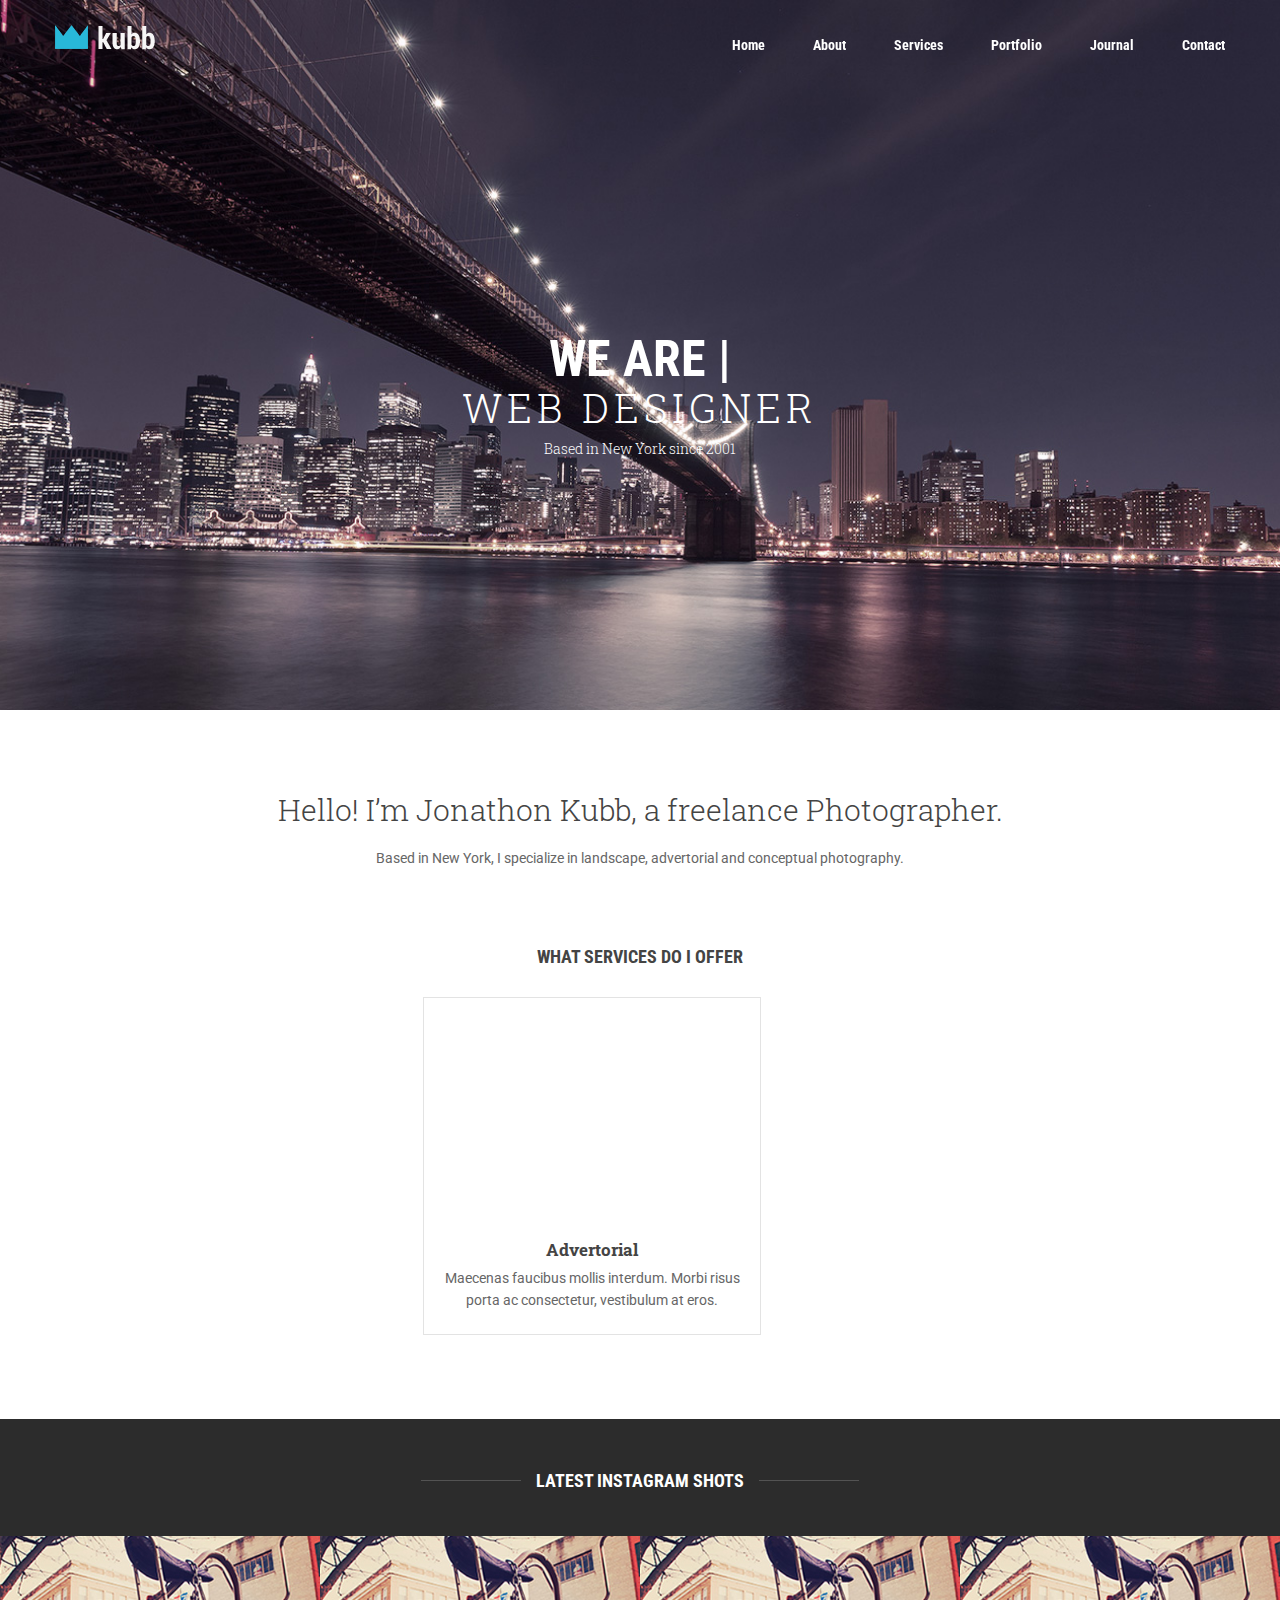
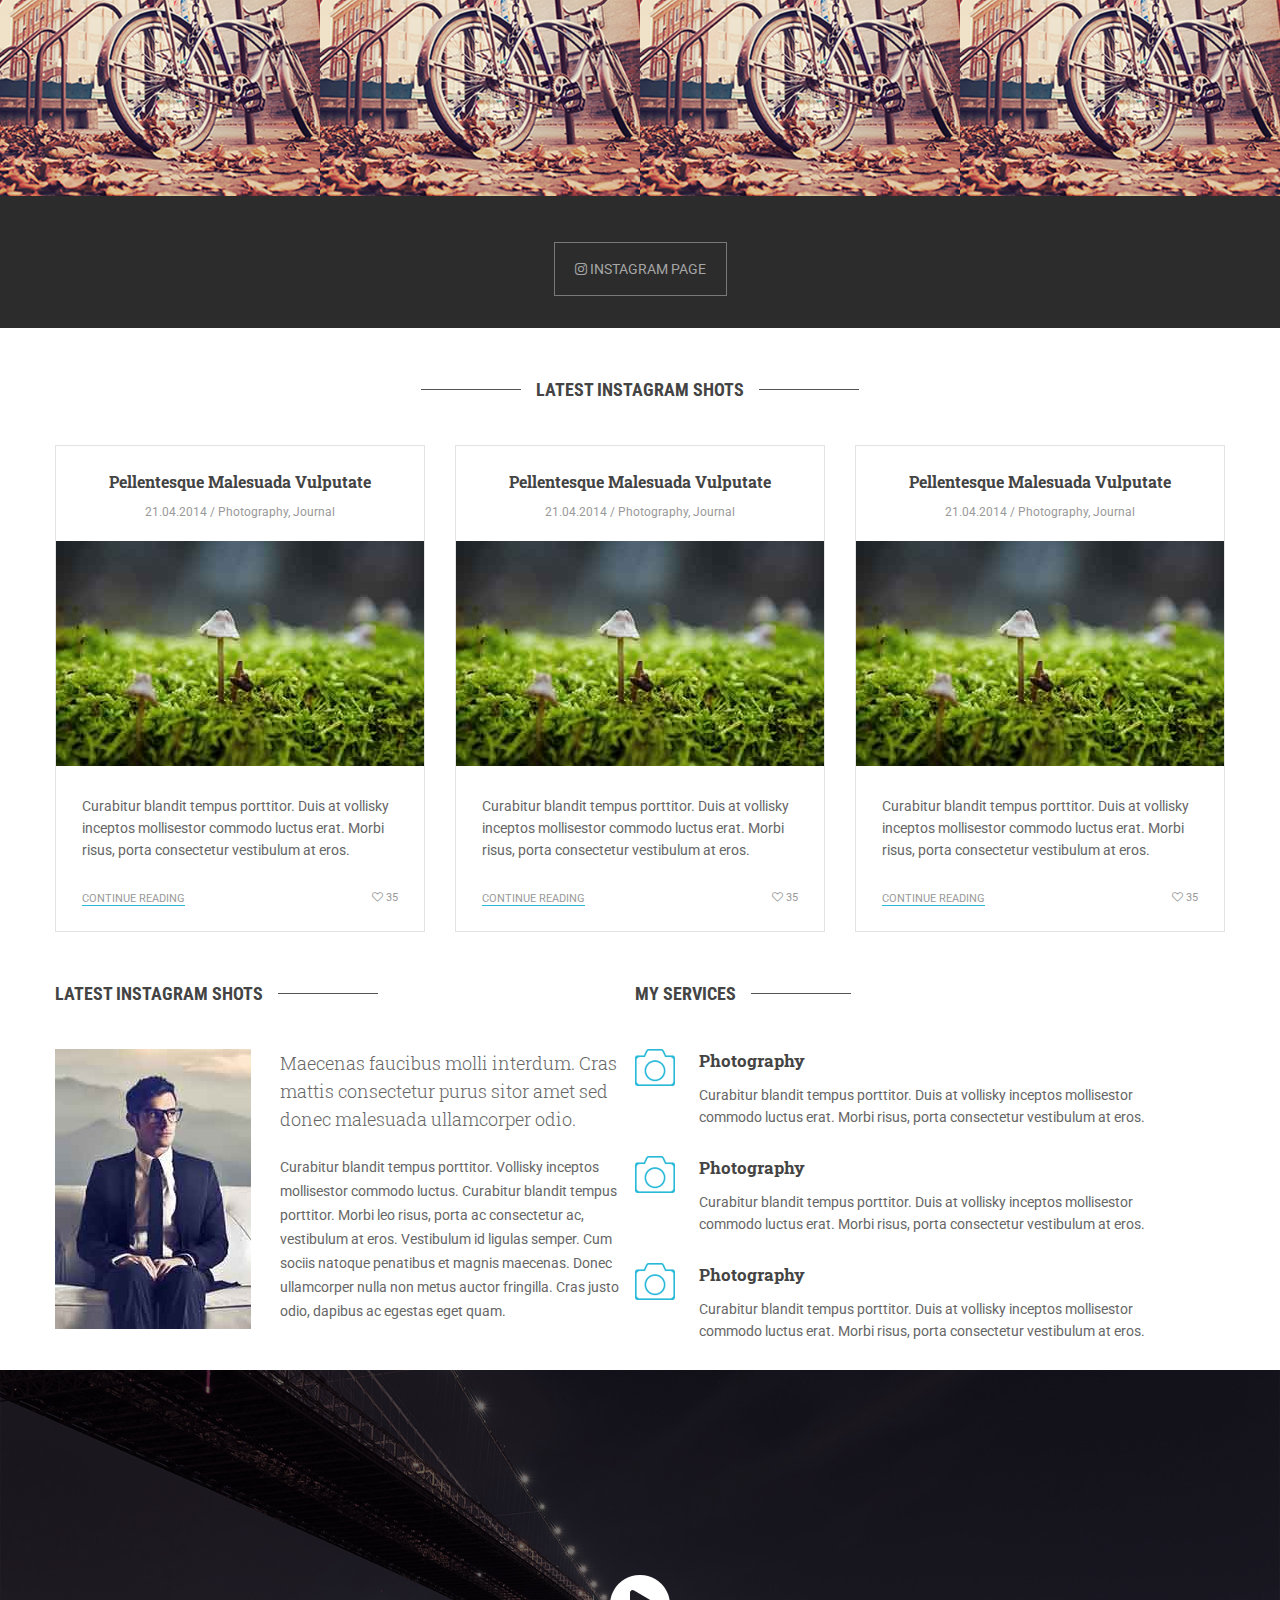
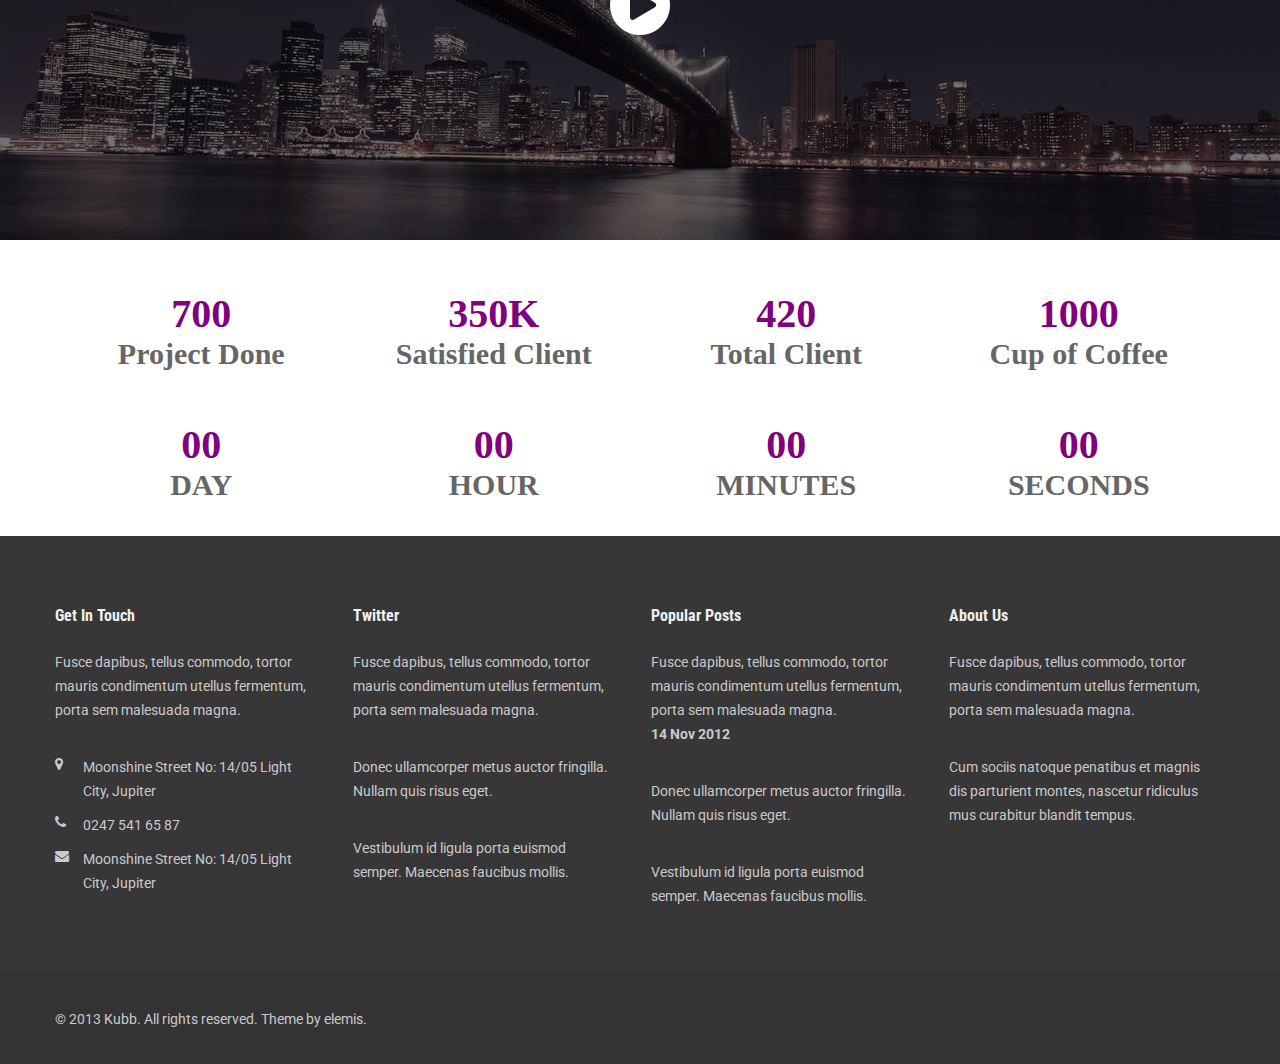
<file: index.html>
<!DOCTYPE html>
<html lang="en">
  <head>
    <meta charset="UTF-8" />
    <title>Efty-kubb</title>
    <link
      href="https://fonts.googleapis.com/css?family=Roboto+Condensed:300,400,700&display=swap"
      rel="stylesheet"
    />
    <link
      href="https://fonts.googleapis.com/css?family=Roboto+Slab:300,400,500,600,700,900&display=swap"
      rel="stylesheet"
    />
    <link
      href="https://fonts.googleapis.com/css?family=Roboto:300,400,500,700,900&display=swap"
      rel="stylesheet"
    />
    <link
      rel="stylesheet"
      href="https://stackpath.bootstrapcdn.com/font-awesome/4.7.0/css/font-awesome.min.css"
    />
    <link rel="stylesheet" href="css/venobox.css" />
    <link rel="stylesheet" href="css/lightbox.min.css" />
    <link rel="stylesheet" href="css/animate.css" />
    <link rel="stylesheet" href="css/style.css" />
  </head>
  <body>
    <!--============= Menubar start =============-->
    <section class="main-menu">
      <div class="container">
        <div class="logo">
          <a href="#">
            <img src="images/logo.png" alt="logo" />
          </a>
        </div>
        <div class="menu">
          <ul>
            <li><a href="#banner">Home</a></li>
            <li><a href="#about">About</a></li>
            <li><a href="#service">Services</a></li>
            <li><a href="#portfolio">Portfolio</a></li>
            <li><a href="#journal">Journal</a></li>
            <li><a href="#footer">Contact</a></li>
          </ul>
        </div>
        <div class="clr"></div>
      </div>
    </section>
    <!--============= Menubar End =============-->

    <!--============= Banner start =============-->
    <section id="banner">
      <div class="container">
        <div class="banner-text">
          <h1>We Are <span class="typed"></span></h1>
          <h3>Web Designer</h3>
          <p>Based in New York since 2001</p>
        </div>
      </div>
    </section>
    <!--============= Banner End =============-->

    <!--============= About start =============-->
    <section id="about">
      <div class="container">
        <div class="about-text">
          <h2 class="wow bounceInDown" data-wow-duration="2s">
            Hello! I’m Jonathon Kubb, a freelance Photographer.
          </h2>
          <p>
            Based in New York, I specialize in landscape, advertorial and
            conceptual photography.
          </p>
        </div>
      </div>
    </section>
    <!--============= About End =============-->

    <!--============= Service start =============-->
    <section id="service">
      <div class="container">
        <div class="heading">
          <h2>What services do I offer</h2>
        </div>
        <div class="service-main">
          <div class="service-item wow slideInLeft">
            <img src="images/service1.jpg" alt="service1" />
            <div class="service-text">
              <h3>Landscape</h3>
              <p>
                Curabitur blandit tempus porttitor. Duis mollis inceptos
                mollisest commodo luctus erat.
              </p>
            </div>
          </div>
          <div class="service-item">
            <img
              class="wow slideInDown"
              src="images/service2.jpg"
              alt="service1"
            />
            <div class="service-text">
              <h3>Advertorial</h3>
              <p>
                Maecenas faucibus mollis interdum. Morbi risus porta ac
                consectetur, vestibulum at eros.
              </p>
            </div>
          </div>
          <div class="service-item wow slideInRight">
            <img src="images/service3.jpg" alt="service1" />
            <div class="service-text">
              <h3>Conceptual</h3>
              <p>
                Donec elit non porta gravida eget metus. Etiam porta sem
                malesuada magna mollis euismod.
              </p>
            </div>
          </div>
          <div class="clr"></div>
        </div>
      </div>
    </section>
    <!--============= Service End =============-->

    <!--============= Portfolio start =============-->
    <section id="portfolio">
      <div class="heading-2">
        <h2>Latest ınstagram shots</h2>
      </div>
      <div class="portfolio-main">
        <div class="portfolio-item">
          <img src="images/port1.jpg" alt="port1" />
          <div class="overlay">
            <a href="images/port1.jpg" data-lightbox="roadtrip">
              <i class="fa fa-search-plus"></i>
            </a>
          </div>
        </div>
        <div class="portfolio-item">
          <img src="images/port1.jpg" alt="port1" />
          <div class="overlay">
            <a href="images/port1.jpg" data-lightbox="roadtrip">
              <i class="fa fa-search-plus"></i>
            </a>
          </div>
        </div>
        <div class="portfolio-item">
          <img src="images/port1.jpg" alt="port1" />
          <div class="overlay">
            <a href="images/port1.jpg" data-lightbox="roadtrip">
              <i class="fa fa-search-plus"></i>
            </a>
          </div>
        </div>
        <div class="portfolio-item">
          <img src="images/port1.jpg" alt="port1" />
          <div class="overlay">
            <a href="images/port1.jpg" data-lightbox="roadtrip">
              <i class="fa fa-search-plus"></i>
            </a>
          </div>
        </div>
        <div class="clr"></div>
      </div>
      <div class="portfolio-btn">
        <a href="#"> <i class="fa fa-instagram"></i> instagram page</a>
      </div>
    </section>
    <!--============= Portfolio End =============-->

    <!--============= Journal start =============-->
    <section id="journal">
      <div class="container">
        <div class="heading-2 heading-3">
          <h2>Latest ınstagram shots</h2>
        </div>
        <div class="journal-main">
          <div class="journal-item">
            <div class="journal-top">
              <h3>Pellentesque Malesuada Vulputate</h3>
              <p>21.04.2014 / Photography, Journal</p>
            </div>
            <div class="journal-img">
              <img src="images/journal1.jpg" alt="journal1" />
            </div>
            <div class="journal-btm">
              <p>
                Curabitur blandit tempus porttitor. Duis at vollisky inceptos
                mollisestor commodo luctus erat. Morbi risus, porta consectetur
                vestibulum at eros.
              </p>
              <h3>
                <a href="#">Continue Reading</a>
                <span> <i class="fa fa-heart-o"></i> 35</span>
              </h3>
            </div>
          </div>
          <div class="journal-item">
            <div class="journal-top">
              <h3>Pellentesque Malesuada Vulputate</h3>
              <p>21.04.2014 / Photography, Journal</p>
            </div>
            <div class="journal-img">
              <img src="images/journal1.jpg" alt="journal1" />
            </div>
            <div class="journal-btm">
              <p>
                Curabitur blandit tempus porttitor. Duis at vollisky inceptos
                mollisestor commodo luctus erat. Morbi risus, porta consectetur
                vestibulum at eros.
              </p>
              <h3>
                <a href="#">Continue Reading</a>
                <span> <i class="fa fa-heart-o"></i> 35</span>
              </h3>
            </div>
          </div>
          <div class="journal-item mr-none">
            <div class="journal-top">
              <h3>Pellentesque Malesuada Vulputate</h3>
              <p>21.04.2014 / Photography, Journal</p>
            </div>
            <div class="journal-img">
              <img src="images/journal1.jpg" alt="journal1" />
            </div>
            <div class="journal-btm">
              <p>
                Curabitur blandit tempus porttitor. Duis at vollisky inceptos
                mollisestor commodo luctus erat. Morbi risus, porta consectetur
                vestibulum at eros.
              </p>
              <h3>
                <a href="#">Continue Reading</a>
                <span> <i class="fa fa-heart-o"></i> 35</span>
              </h3>
            </div>
          </div>
          <div class="clr"></div>
        </div>
      </div>
    </section>
    <!--============= Journal End =============-->

    <!--============= little about start =============-->
    <section id="little-about">
      <div class="container">
        <div class="little-left">
          <div class="heading-2 heading-3">
            <h2>Latest ınstagram shots</h2>
          </div>
          <div class="little-img">
            <a
              class="venobox"
              data-gall="gallery01"
              href="images/little-img.jpg"
            >
              <img src="images/little-img.jpg" alt="little-img" />
            </a>
          </div>
          <div class="little-text">
            <h4>
              Maecenas faucibus molli interdum. Cras mattis consectetur purus
              sitor amet sed donec malesuada ullamcorper odio.
            </h4>
            <p>
              Curabitur blandit tempus porttitor. Vollisky inceptos mollisestor
              commodo luctus. Curabitur blandit tempus porttitor. Morbi leo
              risus, porta ac consectetur ac, vestibulum at eros. Vestibulum id
              ligulas semper. Cum sociis natoque penatibus et magnis maecenas.
              Donec ullamcorper nulla non metus auctor fringilla. Cras justo
              odio, dapibus ac egestas eget quam.
            </p>
          </div>
          <div class="clr"></div>
        </div>
        <div class="little-right">
          <div class="heading-2 heading-3">
            <h2>My services</h2>
          </div>
          <div class="more-service-main">
            <div class="more-ser-item">
              <div class="more-serv-left">
                <img src="images/icon1.png" alt="icon1" />
              </div>
              <div class="more-serv-right">
                <h3>Photography</h3>
                <p>
                  Curabitur blandit tempus porttitor. Duis at vollisky inceptos
                  mollisestor commodo luctus erat. Morbi risus, porta
                  consectetur vestibulum at eros.
                </p>
              </div>
            </div>
            <div class="more-ser-item">
              <div class="more-serv-left">
                <img src="images/icon1.png" alt="icon1" />
              </div>
              <div class="more-serv-right">
                <h3>Photography</h3>
                <p>
                  Curabitur blandit tempus porttitor. Duis at vollisky inceptos
                  mollisestor commodo luctus erat. Morbi risus, porta
                  consectetur vestibulum at eros.
                </p>
              </div>
            </div>
            <div class="more-ser-item">
              <div class="more-serv-left">
                <img src="images/icon1.png" alt="icon1" />
              </div>
              <div class="more-serv-right">
                <h3>Photography</h3>
                <p>
                  Curabitur blandit tempus porttitor. Duis at vollisky inceptos
                  mollisestor commodo luctus erat. Morbi risus, porta
                  consectetur vestibulum at eros.
                </p>
              </div>
            </div>
          </div>
        </div>
        <div class="clr"></div>
      </div>
    </section>
    <!--============= little about End =============-->

    <!--============= Video Part start =============-->
    <section id="video">
      <div class="container">
        <div class="video-icon">
          <a
            class="venobox"
            data-autoplay="true"
            data-vbtype="video"
            href="https://youtu.be/9No-FiEInLA"
          >
            <i class="fa fa-play-circle"></i>
          </a>
        </div>
      </div>
    </section>
    <!--============= Video Part End =============-->

    <!--============= Countdown Part Start =============-->
    <section id="counter1">
      <div class="container">
        <div class="counter-item">
          <h2 class="counter">700</h2>
          <h3>Project Done</h3>
        </div>
        <div class="counter-item">
          <h2><span class="counter">350</span>K</h2>
          <h3>Satisfied Client</h3>
        </div>
        <div class="counter-item">
          <h2 class="counter">420</h2>
          <h3>Total Client</h3>
        </div>
        <div class="counter-item">
          <h2 class="counter">1000</h2>
          <h3>Cup of Coffee</h3>
        </div>
        <div class="clr"></div>
      </div>
    </section>
    <!--============= Countdown Part End =============-->

    <!--============= Countdown Part Start =============-->
    <section id="counter2">
      <div class="container">
        <div class="counter-item">
          <h2 id="days">00</h2>
          <h3>DAY</h3>
        </div>
        <div class="counter-item">
          <h2 id="hours">00</h2>
          <h3>HOUR</h3>
        </div>
        <div class="counter-item">
          <h2 id="minutes">00</h2>
          <h3>MINUTES</h3>
        </div>
        <div class="counter-item">
          <h2 id="seconds">00</h2>
          <h3>SECONDS</h3>
        </div>
      </div>
    </section>
    <!--============= Countdown Part End =============-->

    <!--============= footer start =============-->
    <section id="footer">
      <div class="container">
        <div class="footer-item">
          <div class="footer-head">
            <h3>Get In Touch</h3>
            <p>
              Fusce dapibus, tellus commodo, tortor mauris condimentum utellus
              fermentum, porta sem malesuada magna.
            </p>
          </div>
          <div class="footer-content">
            <div class="f-left">
              <i class="fa fa-map-marker"></i>
            </div>
            <div class="f-right">
              <span>Moonshine Street No: 14/05 Light City, Jupiter </span>
            </div>
            <div class="clr"></div>
          </div>
          <div class="footer-content">
            <div class="f-left">
              <i class="fa fa-phone"></i>
            </div>
            <div class="f-right">
              <span>0247 541 65 87</span>
            </div>
            <div class="clr"></div>
          </div>
          <div class="footer-content">
            <div class="f-left">
              <i class="fa fa-envelope"></i>
            </div>
            <div class="f-right">
              <span>Moonshine Street No: 14/05 Light City, Jupiter </span>
            </div>
            <div class="clr"></div>
          </div>
        </div>
        <div class="footer-item">
          <div class="footer-head f-head2">
            <h3>Twitter</h3>
            <p>
              Fusce dapibus, tellus commodo, tortor mauris condimentum utellus
              fermentum, porta sem malesuada magna.
            </p>
            <p>
              Donec ullamcorper metus auctor fringilla. Nullam quis risus eget.
            </p>
            <p>
              Vestibulum id ligula porta euismod semper. Maecenas faucibus
              mollis.
            </p>
          </div>
        </div>
        <div class="footer-item">
          <div class="footer-head f-head2">
            <h3>Popular Posts</h3>
            <p>
              Fusce dapibus, tellus commodo, tortor mauris condimentum utellus
              fermentum, porta sem malesuada magna.
              <b>14 Nov 2012</b>
            </p>
            <p>
              Donec ullamcorper metus auctor fringilla. Nullam quis risus eget.
            </p>
            <p>
              Vestibulum id ligula porta euismod semper. Maecenas faucibus
              mollis.
            </p>
          </div>
        </div>
        <div class="footer-item mr-none">
          <div class="footer-head f-head2">
            <h3>About Us</h3>
            <p>
              Fusce dapibus, tellus commodo, tortor mauris condimentum utellus
              fermentum, porta sem malesuada magna.
            </p>
            <p>
              Cum sociis natoque penatibus et magnis dis parturient montes,
              nascetur ridiculus mus curabitur blandit tempus.
            </p>
          </div>
        </div>
        <div class="clr"></div>
      </div>
    </section>

    <a class="back-top">
      <i class="fa fa-chevron-up"></i>
    </a>
    <!--============= footer End =============-->

    <!--============= copyright start =============-->
    <section id="copyright">
      <div class="container">
        <div class="copyright">
          <p>&copy; 2013 Kubb. All rights reserved. Theme by elemis.</p>
        </div>
      </div>
    </section>
    <!--============= copyright End =============-->

    <script src="js/jquery-1.12.4.min.js"></script>
    <script src="js/lightbox.min.js"></script>
    <script src="js/venobox.min.js"></script>
    <script src="js/typed.min.js"></script>
    <script src="js/wow.min.js"></script>
    <script src="js/waypoints.min.js"></script>
    <script src="js/jquery.counterup.min.js"></script>
    <script src="js/custom.js"></script>
  </body>
</html>
</file>
<file: css/venobox.css>
/* ------ venobox.css --------*/
.vbox-overlay *, .vbox-overlay *:before, .vbox-overlay *:after{
    -webkit-backface-visibility: hidden;
    -webkit-box-sizing:border-box;
    -moz-box-sizing:border-box;
    box-sizing:border-box;
}
.vbox-overlay * { 
    -webkit-backface-visibility: visible;
    backface-visibility: visible;
}
.vbox-overlay{
    display: -webkit-flex;
    display: flex;
    -webkit-flex-direction: column;
    flex-direction: column;
    -webkit-justify-content: center;
    justify-content: center;
    -webkit-align-items: center;
    align-items: center;
    position: fixed;
    left: 0;
    top: 0;
    bottom: 0;
    right: 0;
    z-index: 999999;
}

/* ----- navigation ----- */
.vbox-title{
    width: 100%;
    height: 40px;
    float: left;
    text-align: center;
    line-height: 28px;
    font-size: 12px;
    padding: 6px 50px;
    overflow: hidden;
    position: fixed;
    display: none;
    left: 0;
    z-index: 89;
}
.vbox-close{
    cursor: pointer;
    position: fixed;
    top: -1px;
    right: 0;
    width: 50px;
    height: 40px;
    padding: 6px;
    display: block;
    background-position:10px center;
    overflow: hidden;
    font-size: 24px;
    line-height: 1;
    text-align: center;
    z-index: 99;
}
.vbox-left{
    cursor: pointer;
    position: fixed;
    left: 0;
    height: 40px;
    overflow: hidden;
    line-height: 28px;
    font-size: 12px;
    z-index: 99;
    display: flex;
    align-items:center;
}
.vbox-num{
    display: inline-block;
    margin: 6px 0 6px 15px;
}
/* ----- Social share ----- */
.vbox-share{
    line-height: 28px;
    font-size: 12px;
    overflow: hidden;
    position: fixed;
    left: 0;
    z-index: 98;
    display: flex;
    align-items:center;
    justify-content: center;
    width: 100%;
    text-align: center;
}
.vbox-share svg{
    max-height: 28px;
    width: 28px;
    z-index: 10;
    margin-left: 12px;
    margin-top: 6px;
    margin-bottom: 6px;
    vertical-align: middle;
}


/* ----- navigation ARROWS ----- */
.vbox-next, .vbox-prev{
    position: fixed;
    top: 50%;
    margin-top: -15px;
    overflow: hidden;
    cursor: pointer;
    display: block;
    width: 45px;
    height: 45px;
    z-index: 99;
}
.vbox-next span, .vbox-prev span{
    position: relative;
    width: 20px;
    height: 20px;
    border: 2px solid transparent;
    border-top-color: #B6B6B6;
    border-right-color: #B6B6B6;
    text-indent: -100px;
    position: absolute;
    top: 8px;
    display: block;
}
.vbox-prev{
    left: 15px;
}
.vbox-next{
    right: 15px;
}
.vbox-prev span{
    left: 10px;
    -ms-transform: rotate(-135deg);
    -webkit-transform: rotate(-135deg);
    transform: rotate(-135deg);
}
.vbox-next span{
    -ms-transform: rotate(45deg);
    -webkit-transform: rotate(45deg);
    transform: rotate(45deg);
    right: 10px;
}
/* ------- inline window ------ */
.vbox-inline{
    width: 420px;
    height: 315px;
    height: 70vh;
    padding: 10px;
    background: #fff;
    margin: 0 auto;
    overflow: auto;
    text-align: left;
}
/* ------- Video & iFrames window ------ */
.venoframe{
    max-width: 100%;
    width: 100%;
    border: none;
    width: 100%;
    height: 260px;
    height: 70vh;
}
.venoframe.vbvid{
    height: 260px;
}
@media (min-width: 768px) {
    .venoframe, .vbox-inline{
        width: 90%;
        height: 360px;
        height: 70vh;
    }
    .venoframe.vbvid{
        width: 640px;
        height: 360px;
    }
}
@media (min-width: 992px) {
    .venoframe, .vbox-inline{
        max-width: 1200px;
        width: 80%;
        height: 540px;
        height: 70vh;
    }
    .venoframe.vbvid{
        width: 960px;
        height: 540px;
    }
}
/* 
Please do NOT edit this part! 
or at least read this note: http://i.imgur.com/7C0ws9e.gif
*/
.vbox-open{
    overflow: hidden;
}
.vbox-container{
    position: absolute;
    left: 0;
    right: 0;
    top: 0;
    bottom: 0;
    overflow-x: hidden;
    overflow-y: scroll;
    overflow-scrolling: touch;
    -webkit-overflow-scrolling: touch;
    z-index: 20;
    max-height: 100%;

}

.vbox-content{
    text-align: center;
    float: left;
    width: 100%;
    position: relative;
    overflow: hidden;
    padding: 20px 4%;
}
.vbox-container img{
    max-width: 100%;
    height: auto;
}
.vbox-figlio{
    box-shadow: 0 0 12px rgba(0,0,0,0.19), 0 6px 6px rgba(0,0,0,0.23);
    max-width: 100%;
    text-align: initial;
}
img.vbox-figlio{
    -webkit-user-select: none;
-khtml-user-select: none;
-moz-user-select: none;
-o-user-select: none;
user-select: none;
}
.vbox-content.swipe-left{
    margin-left: -200px !important;
}
.vbox-content.swipe-right{
    margin-left: 200px !important;
}
.vbox-animated{
    webkit-transition: margin 300ms ease-out;
    transition: margin 300ms ease-out;
}

/* ---------- preloader ----------
 * SPINKIT 
 * http://tobiasahlin.com/spinkit/
-------------------------------- */
.sk-double-bounce,.sk-rotating-plane{width:40px;height:40px;margin:40px auto}.sk-rotating-plane{background-color:#333;-webkit-animation:sk-rotatePlane 1.2s infinite ease-in-out;animation:sk-rotatePlane 1.2s infinite ease-in-out}@-webkit-keyframes sk-rotatePlane{0%{-webkit-transform:perspective(120px) rotateX(0) rotateY(0);transform:perspective(120px) rotateX(0) rotateY(0)}50%{-webkit-transform:perspective(120px) rotateX(-180.1deg) rotateY(0);transform:perspective(120px) rotateX(-180.1deg) rotateY(0)}100%{-webkit-transform:perspective(120px) rotateX(-180deg) rotateY(-179.9deg);transform:perspective(120px) rotateX(-180deg) rotateY(-179.9deg)}}@keyframes sk-rotatePlane{0%{-webkit-transform:perspective(120px) rotateX(0) rotateY(0);transform:perspective(120px) rotateX(0) rotateY(0)}50%{-webkit-transform:perspective(120px) rotateX(-180.1deg) rotateY(0);transform:perspective(120px) rotateX(-180.1deg) rotateY(0)}100%{-webkit-transform:perspective(120px) rotateX(-180deg) rotateY(-179.9deg);transform:perspective(120px) rotateX(-180deg) rotateY(-179.9deg)}}.sk-double-bounce{position:relative}.sk-double-bounce .sk-child{width:100%;height:100%;border-radius:50%;background-color:#333;opacity:.6;position:absolute;top:0;left:0;-webkit-animation:sk-doubleBounce 2s infinite ease-in-out;animation:sk-doubleBounce 2s infinite ease-in-out}.sk-chasing-dots .sk-child,.sk-spinner-pulse,.sk-three-bounce .sk-child{background-color:#333;border-radius:100%}.sk-double-bounce .sk-double-bounce2{-webkit-animation-delay:-1s;animation-delay:-1s}@-webkit-keyframes sk-doubleBounce{0%,100%{-webkit-transform:scale(0);transform:scale(0)}50%{-webkit-transform:scale(1);transform:scale(1)}}@keyframes sk-doubleBounce{0%,100%{-webkit-transform:scale(0);transform:scale(0)}50%{-webkit-transform:scale(1);transform:scale(1)}}.sk-wave{margin:40px auto;width:50px;height:40px;text-align:center;font-size:10px}.sk-wave .sk-rect{background-color:#333;height:100%;width:6px;display:inline-block;-webkit-animation:sk-waveStretchDelay 1.2s infinite ease-in-out;animation:sk-waveStretchDelay 1.2s infinite ease-in-out}.sk-wave .sk-rect1{-webkit-animation-delay:-1.2s;animation-delay:-1.2s}.sk-wave .sk-rect2{-webkit-animation-delay:-1.1s;animation-delay:-1.1s}.sk-wave .sk-rect3{-webkit-animation-delay:-1s;animation-delay:-1s}.sk-wave .sk-rect4{-webkit-animation-delay:-.9s;animation-delay:-.9s}.sk-wave .sk-rect5{-webkit-animation-delay:-.8s;animation-delay:-.8s}@-webkit-keyframes sk-waveStretchDelay{0%,100%,40%{-webkit-transform:scaleY(.4);transform:scaleY(.4)}20%{-webkit-transform:scaleY(1);transform:scaleY(1)}}@keyframes sk-waveStretchDelay{0%,100%,40%{-webkit-transform:scaleY(.4);transform:scaleY(.4)}20%{-webkit-transform:scaleY(1);transform:scaleY(1)}}.sk-wandering-cubes{margin:40px auto;width:40px;height:40px;position:relative}.sk-wandering-cubes .sk-cube{background-color:#333;width:10px;height:10px;position:absolute;top:0;left:0;-webkit-animation:sk-wanderingCube 1.8s ease-in-out -1.8s infinite both;animation:sk-wanderingCube 1.8s ease-in-out -1.8s infinite both}.sk-chasing-dots,.sk-spinner-pulse{width:40px;height:40px;margin:40px auto}.sk-wandering-cubes .sk-cube2{-webkit-animation-delay:-.9s;animation-delay:-.9s}@-webkit-keyframes sk-wanderingCube{0%{-webkit-transform:rotate(0);transform:rotate(0)}25%{-webkit-transform:translateX(30px) rotate(-90deg) scale(.5);transform:translateX(30px) rotate(-90deg) scale(.5)}50%{-webkit-transform:translateX(30px) translateY(30px) rotate(-179deg);transform:translateX(30px) translateY(30px) rotate(-179deg)}50.1%{-webkit-transform:translateX(30px) translateY(30px) rotate(-180deg);transform:translateX(30px) translateY(30px) rotate(-180deg)}75%{-webkit-transform:translateX(0) translateY(30px) rotate(-270deg) scale(.5);transform:translateX(0) translateY(30px) rotate(-270deg) scale(.5)}100%{-webkit-transform:rotate(-360deg);transform:rotate(-360deg)}}@keyframes sk-wanderingCube{0%{-webkit-transform:rotate(0);transform:rotate(0)}25%{-webkit-transform:translateX(30px) rotate(-90deg) scale(.5);transform:translateX(30px) rotate(-90deg) scale(.5)}50%{-webkit-transform:translateX(30px) translateY(30px) rotate(-179deg);transform:translateX(30px) translateY(30px) rotate(-179deg)}50.1%{-webkit-transform:translateX(30px) translateY(30px) rotate(-180deg);transform:translateX(30px) translateY(30px) rotate(-180deg)}75%{-webkit-transform:translateX(0) translateY(30px) rotate(-270deg) scale(.5);transform:translateX(0) translateY(30px) rotate(-270deg) scale(.5)}100%{-webkit-transform:rotate(-360deg);transform:rotate(-360deg)}}.sk-spinner-pulse{-webkit-animation:sk-pulseScaleOut 1s infinite ease-in-out;animation:sk-pulseScaleOut 1s infinite ease-in-out}@-webkit-keyframes sk-pulseScaleOut{0%{-webkit-transform:scale(0);transform:scale(0)}100%{-webkit-transform:scale(1);transform:scale(1);opacity:0}}@keyframes sk-pulseScaleOut{0%{-webkit-transform:scale(0);transform:scale(0)}100%{-webkit-transform:scale(1);transform:scale(1);opacity:0}}.sk-chasing-dots{position:relative;text-align:center;-webkit-animation:sk-chasingDotsRotate 2s infinite linear;animation:sk-chasingDotsRotate 2s infinite linear}.sk-chasing-dots .sk-child{width:60%;height:60%;display:inline-block;position:absolute;top:0;-webkit-animation:sk-chasingDotsBounce 2s infinite ease-in-out;animation:sk-chasingDotsBounce 2s infinite ease-in-out}.sk-chasing-dots .sk-dot2{top:auto;bottom:0;-webkit-animation-delay:-1s;animation-delay:-1s}@-webkit-keyframes sk-chasingDotsRotate{100%{-webkit-transform:rotate(360deg);transform:rotate(360deg)}}@keyframes sk-chasingDotsRotate{100%{-webkit-transform:rotate(360deg);transform:rotate(360deg)}}@-webkit-keyframes sk-chasingDotsBounce{0%,100%{-webkit-transform:scale(0);transform:scale(0)}50%{-webkit-transform:scale(1);transform:scale(1)}}@keyframes sk-chasingDotsBounce{0%,100%{-webkit-transform:scale(0);transform:scale(0)}50%{-webkit-transform:scale(1);transform:scale(1)}}.sk-three-bounce{margin:40px auto;width:80px;text-align:center}.sk-three-bounce .sk-child{width:20px;height:20px;display:inline-block;-webkit-animation:sk-three-bounce 1.4s ease-in-out 0s infinite both;animation:sk-three-bounce 1.4s ease-in-out 0s infinite both}.sk-circle .sk-child:before,.sk-fading-circle .sk-circle:before{display:block;border-radius:100%;content:'';background-color:#333}.sk-three-bounce .sk-bounce1{-webkit-animation-delay:-.32s;animation-delay:-.32s}.sk-three-bounce .sk-bounce2{-webkit-animation-delay:-.16s;animation-delay:-.16s}@-webkit-keyframes sk-three-bounce{0%,100%,80%{-webkit-transform:scale(0);transform:scale(0)}40%{-webkit-transform:scale(1);transform:scale(1)}}@keyframes sk-three-bounce{0%,100%,80%{-webkit-transform:scale(0);transform:scale(0)}40%{-webkit-transform:scale(1);transform:scale(1)}}.sk-circle{margin:40px auto;width:40px;height:40px;position:relative}.sk-circle .sk-child{width:100%;height:100%;position:absolute;left:0;top:0}.sk-circle .sk-child:before{margin:0 auto;width:15%;height:15%;-webkit-animation:sk-circleBounceDelay 1.2s infinite ease-in-out both;animation:sk-circleBounceDelay 1.2s infinite ease-in-out both}.sk-circle .sk-circle2{-webkit-transform:rotate(30deg);-ms-transform:rotate(30deg);transform:rotate(30deg)}.sk-circle .sk-circle3{-webkit-transform:rotate(60deg);-ms-transform:rotate(60deg);transform:rotate(60deg)}.sk-circle .sk-circle4{-webkit-transform:rotate(90deg);-ms-transform:rotate(90deg);transform:rotate(90deg)}.sk-circle .sk-circle5{-webkit-transform:rotate(120deg);-ms-transform:rotate(120deg);transform:rotate(120deg)}.sk-circle .sk-circle6{-webkit-transform:rotate(150deg);-ms-transform:rotate(150deg);transform:rotate(150deg)}.sk-circle .sk-circle7{-webkit-transform:rotate(180deg);-ms-transform:rotate(180deg);transform:rotate(180deg)}.sk-circle .sk-circle8{-webkit-transform:rotate(210deg);-ms-transform:rotate(210deg);transform:rotate(210deg)}.sk-circle .sk-circle9{-webkit-transform:rotate(240deg);-ms-transform:rotate(240deg);transform:rotate(240deg)}.sk-circle .sk-circle10{-webkit-transform:rotate(270deg);-ms-transform:rotate(270deg);transform:rotate(270deg)}.sk-circle .sk-circle11{-webkit-transform:rotate(300deg);-ms-transform:rotate(300deg);transform:rotate(300deg)}.sk-circle .sk-circle12{-webkit-transform:rotate(330deg);-ms-transform:rotate(330deg);transform:rotate(330deg)}.sk-circle .sk-circle2:before{-webkit-animation-delay:-1.1s;animation-delay:-1.1s}.sk-circle .sk-circle3:before{-webkit-animation-delay:-1s;animation-delay:-1s}.sk-circle .sk-circle4:before{-webkit-animation-delay:-.9s;animation-delay:-.9s}.sk-circle .sk-circle5:before{-webkit-animation-delay:-.8s;animation-delay:-.8s}.sk-circle .sk-circle6:before{-webkit-animation-delay:-.7s;animation-delay:-.7s}.sk-circle .sk-circle7:before{-webkit-animation-delay:-.6s;animation-delay:-.6s}.sk-circle .sk-circle8:before{-webkit-animation-delay:-.5s;animation-delay:-.5s}.sk-circle .sk-circle9:before{-webkit-animation-delay:-.4s;animation-delay:-.4s}.sk-circle .sk-circle10:before{-webkit-animation-delay:-.3s;animation-delay:-.3s}.sk-circle .sk-circle11:before{-webkit-animation-delay:-.2s;animation-delay:-.2s}.sk-circle .sk-circle12:before{-webkit-animation-delay:-.1s;animation-delay:-.1s}@-webkit-keyframes sk-circleBounceDelay{0%,100%,80%{-webkit-transform:scale(0);transform:scale(0)}40%{-webkit-transform:scale(1);transform:scale(1)}}@keyframes sk-circleBounceDelay{0%,100%,80%{-webkit-transform:scale(0);transform:scale(0)}40%{-webkit-transform:scale(1);transform:scale(1)}}.sk-cube-grid{width:40px;height:40px;margin:40px auto}.sk-cube-grid .sk-cube{width:33.33%;height:33.33%;background-color:#333;float:left;-webkit-animation:sk-cubeGridScaleDelay 1.3s infinite ease-in-out;animation:sk-cubeGridScaleDelay 1.3s infinite ease-in-out}.sk-cube-grid .sk-cube1{-webkit-animation-delay:.2s;animation-delay:.2s}.sk-cube-grid .sk-cube2{-webkit-animation-delay:.3s;animation-delay:.3s}.sk-cube-grid .sk-cube3{-webkit-animation-delay:.4s;animation-delay:.4s}.sk-cube-grid .sk-cube4{-webkit-animation-delay:.1s;animation-delay:.1s}.sk-cube-grid .sk-cube5{-webkit-animation-delay:.2s;animation-delay:.2s}.sk-cube-grid .sk-cube6{-webkit-animation-delay:.3s;animation-delay:.3s}.sk-cube-grid .sk-cube7{-webkit-animation-delay:0ms;animation-delay:0ms}.sk-cube-grid .sk-cube8{-webkit-animation-delay:.1s;animation-delay:.1s}.sk-cube-grid .sk-cube9{-webkit-animation-delay:.2s;animation-delay:.2s}@-webkit-keyframes sk-cubeGridScaleDelay{0%,100%,70%{-webkit-transform:scale3D(1,1,1);transform:scale3D(1,1,1)}35%{-webkit-transform:scale3D(0,0,1);transform:scale3D(0,0,1)}}@keyframes sk-cubeGridScaleDelay{0%,100%,70%{-webkit-transform:scale3D(1,1,1);transform:scale3D(1,1,1)}35%{-webkit-transform:scale3D(0,0,1);transform:scale3D(0,0,1)}}.sk-fading-circle{margin:40px auto;width:40px;height:40px;position:relative}.sk-fading-circle .sk-circle{width:100%;height:100%;position:absolute;left:0;top:0}.sk-fading-circle .sk-circle:before{margin:0 auto;width:15%;height:15%;-webkit-animation:sk-circleFadeDelay 1.2s infinite ease-in-out both;animation:sk-circleFadeDelay 1.2s infinite ease-in-out both}.sk-fading-circle .sk-circle2{-webkit-transform:rotate(30deg);-ms-transform:rotate(30deg);transform:rotate(30deg)}.sk-fading-circle .sk-circle3{-webkit-transform:rotate(60deg);-ms-transform:rotate(60deg);transform:rotate(60deg)}.sk-fading-circle .sk-circle4{-webkit-transform:rotate(90deg);-ms-transform:rotate(90deg);transform:rotate(90deg)}.sk-fading-circle .sk-circle5{-webkit-transform:rotate(120deg);-ms-transform:rotate(120deg);transform:rotate(120deg)}.sk-fading-circle .sk-circle6{-webkit-transform:rotate(150deg);-ms-transform:rotate(150deg);transform:rotate(150deg)}.sk-fading-circle .sk-circle7{-webkit-transform:rotate(180deg);-ms-transform:rotate(180deg);transform:rotate(180deg)}.sk-fading-circle .sk-circle8{-webkit-transform:rotate(210deg);-ms-transform:rotate(210deg);transform:rotate(210deg)}.sk-fading-circle .sk-circle9{-webkit-transform:rotate(240deg);-ms-transform:rotate(240deg);transform:rotate(240deg)}.sk-fading-circle .sk-circle10{-webkit-transform:rotate(270deg);-ms-transform:rotate(270deg);transform:rotate(270deg)}.sk-fading-circle .sk-circle11{-webkit-transform:rotate(300deg);-ms-transform:rotate(300deg);transform:rotate(300deg)}.sk-fading-circle .sk-circle12{-webkit-transform:rotate(330deg);-ms-transform:rotate(330deg);transform:rotate(330deg)}.sk-fading-circle .sk-circle2:before{-webkit-animation-delay:-1.1s;animation-delay:-1.1s}.sk-fading-circle .sk-circle3:before{-webkit-animation-delay:-1s;animation-delay:-1s}.sk-fading-circle .sk-circle4:before{-webkit-animation-delay:-.9s;animation-delay:-.9s}.sk-fading-circle .sk-circle5:before{-webkit-animation-delay:-.8s;animation-delay:-.8s}.sk-fading-circle .sk-circle6:before{-webkit-animation-delay:-.7s;animation-delay:-.7s}.sk-fading-circle .sk-circle7:before{-webkit-animation-delay:-.6s;animation-delay:-.6s}.sk-fading-circle .sk-circle8:before{-webkit-animation-delay:-.5s;animation-delay:-.5s}.sk-fading-circle .sk-circle9:before{-webkit-animation-delay:-.4s;animation-delay:-.4s}.sk-fading-circle .sk-circle10:before{-webkit-animation-delay:-.3s;animation-delay:-.3s}.sk-fading-circle .sk-circle11:before{-webkit-animation-delay:-.2s;animation-delay:-.2s}.sk-fading-circle .sk-circle12:before{-webkit-animation-delay:-.1s;animation-delay:-.1s}@-webkit-keyframes sk-circleFadeDelay{0%,100%,39%{opacity:0}40%{opacity:1}}@keyframes sk-circleFadeDelay{0%,100%,39%{opacity:0}40%{opacity:1}}.sk-folding-cube{margin:40px auto;width:40px;height:40px;position:relative;-webkit-transform:rotateZ(45deg);transform:rotateZ(45deg)}.sk-folding-cube .sk-cube{float:left;width:50%;height:50%;position:relative;-webkit-transform:scale(1.1);-ms-transform:scale(1.1);transform:scale(1.1)}.sk-folding-cube .sk-cube:before{content:'';position:absolute;top:0;left:0;width:100%;height:100%;background-color:#333;-webkit-animation:sk-foldCubeAngle 2.4s infinite linear both;animation:sk-foldCubeAngle 2.4s infinite linear both;-webkit-transform-origin:100% 100%;-ms-transform-origin:100% 100%;transform-origin:100% 100%}.sk-folding-cube .sk-cube2{-webkit-transform:scale(1.1) rotateZ(90deg);transform:scale(1.1) rotateZ(90deg)}.sk-folding-cube .sk-cube3{-webkit-transform:scale(1.1) rotateZ(180deg);transform:scale(1.1) rotateZ(180deg)}.sk-folding-cube .sk-cube4{-webkit-transform:scale(1.1) rotateZ(270deg);transform:scale(1.1) rotateZ(270deg)}.sk-folding-cube .sk-cube2:before{-webkit-animation-delay:.3s;animation-delay:.3s}.sk-folding-cube .sk-cube3:before{-webkit-animation-delay:.6s;animation-delay:.6s}.sk-folding-cube .sk-cube4:before{-webkit-animation-delay:.9s;animation-delay:.9s}@-webkit-keyframes sk-foldCubeAngle{0%,10%{-webkit-transform:perspective(140px) rotateX(-180deg);transform:perspective(140px) rotateX(-180deg);opacity:0}25%,75%{-webkit-transform:perspective(140px) rotateX(0);transform:perspective(140px) rotateX(0);opacity:1}100%,90%{-webkit-transform:perspective(140px) rotateY(180deg);transform:perspective(140px) rotateY(180deg);opacity:0}}@keyframes sk-foldCubeAngle{0%,10%{-webkit-transform:perspective(140px) rotateX(-180deg);transform:perspective(140px) rotateX(-180deg);opacity:0}25%,75%{-webkit-transform:perspective(140px) rotateX(0);transform:perspective(140px) rotateX(0);opacity:1}100%,90%{-webkit-transform:perspective(140px) rotateY(180deg);transform:perspective(140px) rotateY(180deg);opacity:0}}
</file>
<file: css/style.css>
*{
    margin: 0;
    padding: 0;
}
a{
    text-decoration: none;
}
ul,ol{
    list-style-type: none;
}
.clr {
    clear: both;
}

/*============ typed css ============*/
.typed::after {
	content: '|';
	display: inline;
	-webkit-animation: blink 0.7s infinite;
	-moz-animation: blink 0.7s infinite;
	animation: blink 0.7s infinite;
}

/*Removes cursor that comes with typed.js*/
.typed-cursor{
   opacity: 0;
	display: none;
}
/*Custom cursor animation*/
@keyframes blink{
    0% { opacity:1; }
    50% { opacity:0; }
    100% { opacity:1; }
}
@-webkit-keyframes blink{
    0% { opacity:1; }
    50% { opacity:0; }
    100% { opacity:1; }
}
@-moz-keyframes blink{
    0% { opacity:1; }
    50% { opacity:0; }
    100% { opacity:1; }
}

/*============ back to top button ============*/
.back-top {
    position: fixed;
    right: 20px;
    bottom: 20px;
    z-index: 999;
    display: none;
}
.back-top i {
    width: 40px;
    height: 40px;
    background: purple;
    color: #fff;
    font-size: 20px;
    text-align: center;
    line-height: 40px;
    border-radius: 50%;
    cursor: pointer;
}
/*=============== Menubar Part Start ================*/
.main-menu{
    position: fixed;
    top: 0;
    width: 100%;
    z-index: 999;
    transition: all linear .4s;
}
.menu2 {
    background: rgba(0, 0, 0, 0.8);
    animation: menu 1s;
}
@keyframes menu{
    from{top: -100px}
    to{top: 0}
}
.container {
    width: 1170px;
    margin: 0 auto;
}
.logo {
    width: 170px;
    line-height: 90px;
    float: left;
}
.menu {
    width: 1000px;
    float: left;
    text-align: right;
}
.menu ul li {
    display: inline-block;
}
.menu ul li a{
    padding: 0 22px;
    line-height: 90px;
    font-family: 'Roboto Condensed';
    font-size: 14px;
    font-weight: 700;
    color: #fff;
    text-transform: capitalize;
    transition: all linear .3s;
}
.menu ul li:last-child a {
    padding-right: 0;
}
.menu ul li a:hover {
    color: #28b8d8;
}
/*=============== banner Part Start ================*/
#banner {
    background: url(../images/banner.jpg);
    background-size: cover;
    background-position: center;
    background-repeat: no-repeat;
    padding-top: 330px;
    padding-bottom: 252px;
}
.banner-text {
    text-align: center;
}
.banner-text h1 {
    font-size: 50px;
    color: #fff;
    font-family: 'Roboto Condensed';
    font-weight: 700;
    text-transform: uppercase;
}
.banner-text h3 {
    font-size: 40px;
    color: #fff;
    font-family: 'Roboto Slab';
    font-weight: 300;
    letter-spacing: 5px;
    text-transform: uppercase;
    line-height: 1;
}
.banner-text p {
    font-size: 14px;
    color: #fff;
    font-family: 'Roboto Slab';
    font-weight: 300;
    padding-top: 11px;
}
/*=============== About Part Start ================*/
#about {
    padding-top: 80px;
}
.about-text {
    text-align: center;
}
.about-text h2 {
    font-size: 30px;
    font-family: 'Roboto Slab';
    font-weight: 300;
    color: #444;
}
.about-text p {
    font-family: 'Roboto';
    font-size: 14px;
    color: #666;
    font-weight: 400;
    padding-top: 21px;
}
/*=============== Service Part Start ================*/
#service {
    padding-top: 80px;
    padding-bottom: 84px;
}
.heading {
    text-align: center;
    padding-bottom: 30px;
}
.heading h2 {
    font-size: 18px;
    color: #444;
    font-family: 'Roboto Condensed';
    font-weight: 700;
    text-transform: uppercase;
}
.service-item {
    width: 338px;
    border: 1px solid #e3e3e3;
    padding: 15px;
    margin-right: 30px;
    float: left;
    box-sizing: border-box;
}
.service-item img {
    width: 100%;
}
.service-text {
    text-align: center;
}
.service-text h3 {
    font-family: 'Roboto Slab';
    font-size: 17px;
    color: #444;
    font-weight: 700;
    padding-top: 17px;
}
.service-text p {
    font-family: 'Roboto';
    font-size: 14px;
    color: #666;
    font-weight: 400;
    padding-top: 6px;
    padding-bottom: 8px;
    line-height: 22px;
}
.service-item:last-child {
    margin-right: 0;
}
/*=============== Portfolio Part Start ================*/
#portfolio{
    background: #2c2c2c;
}
.heading-2 {
    text-align: center;
    padding-top: 51px;
    padding-bottom: 45px;
    
}
.heading-2 h2 {
    font-size: 18px;
    color: #fff;
    font-family: 'Roboto Condensed';
    font-weight: 700;
    text-transform: uppercase;
    position: relative;
    display: inline-block;
}
.heading-2 h2::before {
	position: absolute;
	content: '';
	width: 100px;
	height: 1px;
	background: #535353;
	left: -115px;
	top: 10px;
}
.heading-2 h2::after {
	position: absolute;
	content: '';
	width: 100px;
	height: 1px;
	background: #535353;
	right: -115px;
	top: 10px;
}
.portfolio-item {
    width: 25%;
    float: left; 
    position: relative;
}
.overlay {
    position: absolute;
    top: 0;
    left: 0;
    width: 100%;
    height: 100%;
    background: rgba(0, 0, 0, 0.51);
    opacity: 0;
    transition: all linear .3s;
}
.portfolio-item:hover .overlay {
    opacity: 1;
}
.overlay i {
    color: #fff;
    font-size: 40px;
    position: relative;
    top: 50%;
    left: 50%;
    transform: translate(-50%,-50%);
}
.portfolio-item img{
    width: 100%;                 
}
.portfolio-btn {
    padding-top: 60px;
    padding-bottom: 50px;
    text-align: center;
}
.portfolio-btn a {
    font-family: 'Roboto';
    font-size: 14px;
    color: #a6a6a6;
    font-weight: 400;
    text-transform: uppercase;
    border: 1px solid #797979;
    padding: 18px 20px;
}
/*=============== Journal Part Start ================*/
.heading-3 h2 {
    color: #444;
}
.journal-item {
    width: 370px;
    border: 1px solid #e3e3e3;
    margin-right: 30px;
    float: left;
    box-sizing: border-box;
}

.mr-none {
    margin-right: 0!important;
}
.journal-top {
    text-align: center;
    padding-top: 25px;
    padding-bottom: 22px;
}
.journal-top h3 {
    font-family: 'Roboto Slab';
    color: #444;
    font-size: 16px;
    font-weight: 700;
}
.journal-top p {
    font-family: 'Roboto';
    font-size: 12px;
    color: #999;
    font-weight: 400;
    padding-top: 13px;
}
.journal-btm {
    padding: 0 26px;
    padding-bottom: 24px;
}
.journal-btm p {
    font-family: 'Roboto';
    font-size: 14px;
    color: #666;
    font-weight: 400;
    padding-top: 25px;
    padding-bottom: 24px;
    line-height: 22px;
}
.journal-btm a{
    font-family: 'Roboto';
    font-size: 11px;
    color: #999;
    font-weight: 400;
    text-transform: uppercase;
    border-bottom: 1px solid #28b8d8;
}
.journal-btm span {
    float: right;
    font-family: 'Roboto';
    font-size: 11px;
    color: #999;
    font-weight: 400;
    line-height: 26px;
}
/*=============== little about Part Start ================*/
.little-left {
    width: 570px;
    float: left;
}
.little-left .heading-2{
    text-align: left;
}
.little-left .heading-2 h2:before{
    display: none;
}

.little-img {
    width: 198px;
    float: left;
    margin-right: 27px;
}
.little-text {
    width: 345px;
    float: left;
}
.little-text h4{
    font-family: 'Roboto Slab';
    color: #666;
    font-size: 18px;
    font-weight: 300;
    line-height: 28px;
}
.little-text p{
    font-family: 'Roboto';
    color: #666;
    font-size: 14px;
    font-weight: 400;
    line-height: 24px;
    padding-top: 22px;
}
.little-right {
    float: left;
    width: 560px;
    margin-left: 10px;
}
.little-right .heading-2{
    text-align: left;
}
.little-right .heading-2 h2:before{
    display: none;
}
.more-serv-left {
    width: 40px;
    float: left;
    margin-right: 24px;
}
.more-serv-right {
    width: 494px;
    float: left;
}
.more-serv-right h3{
    font-family: 'Roboto Slab';
    color: #444;
    font-size: 17px;
    font-weight: 700;
    text-transform: capitalize;
}
.more-serv-right p{
    font-family: 'Roboto';
    color: #666;
    font-size: 14px;
    font-weight: 400;
    line-height: 22px;
    padding-top: 12px;
    padding-bottom: 28px;
}

/*=============== Video Part Start ================*/
#video {
    background: url(../images/banner.jpg);
    background-size: cover;
    background-position: center;
    background-repeat: no-repeat;
    padding: 200px 0;
    position: relative;
}
#video:after {
    position: absolute;
    content: '';
    top: 0;
    left: 0;
    width: 100%;
    height: 100%;
    background: rgba(0, 0, 0, 0.54);
}
.video-icon {
    text-align: center;
    position: relative;
    z-index: 99;
}
.video-icon i {
    color: #fff;
    font-size: 70px;
}
/*=============== counter Part Start ================*/
#counter1 {
    padding-top: 50px;
}
#counter2 {
    padding-bottom: 115px;
    padding-top: 50px;  
}
.counter-item {
    width: 25%;
    float: left;
    text-align: center;
}
.counter-item h2 {
    color: purple;
    font-size: 40px;
    font-weight: 700;
}
.counter-item h3 {
    color: #666;
    font-size: 30px;
    font-weight: 700;
}
/*=============== Footer Part Start ================*/
#footer {
    background: #373737;
    padding-top: 70px;
}
.footer-item {
    width: 258px;
    float: left;
    margin-right: 40px;
}
.footer-head {
    padding-bottom: 33px;
}
.footer-head h3 {
    font-family: 'Roboto Condensed';
    font-size: 16px;
    font-weight: 700;
    padding-bottom: 25px;
    color: #f0f0f0;
}
.footer-head p {
    font-family: 'Roboto';
    font-size: 14px;
    line-height: 24px;
    font-weight: 400;
    color: #cacaca;
}
.f-left {
    float: left;
    width: 28px;
}

.f-right {
    float: left;
    width:230px;
}
.f-left i {
    color: #cacaca;
    font-size: 14px;
}
.f-right span{
    font-family: 'Roboto';
    font-size: 14px;
    line-height: 24px;
    font-weight: 400;
    color: #cacaca;
    padding-right: 30px;
}
.footer-content {
    padding-bottom: 10px;
}
.f-head2 p {
    padding-bottom: 33px;
}
.f-head2 b{
    display: block;
}
/*=============== copyright Part Start ================*/
#copyright {
    background: #333333;
}
.copyright p{
    line-height: 90px;
    font-family: 'Roboto';
    font-size: 14px;
    color: #cacaca;
    font-weight: 400;
}
/*=============== Menubar Part Start ================*/
/*=============== Menubar Part Start ================*/
/*=============== Menubar Part Start ================*/
/*=============== Menubar Part Start ================*/
/*=============== Menubar Part Start ================*/
/*=============== Menubar Part Start ================*/
/*=============== Menubar Part Start ================*/
/*=============== Menubar Part Start ================*/
/*=============== Menubar Part Start ================*/
/*=============== Menubar Part Start ================*/
/*=============== Menubar Part Start ================*/
/*=============== Menubar Part Start ================*/
/*=============== Menubar Part Start ================*/
/*=============== Menubar Part Start ================*/
/*=============== Menubar Part Start ================*/
</file>
